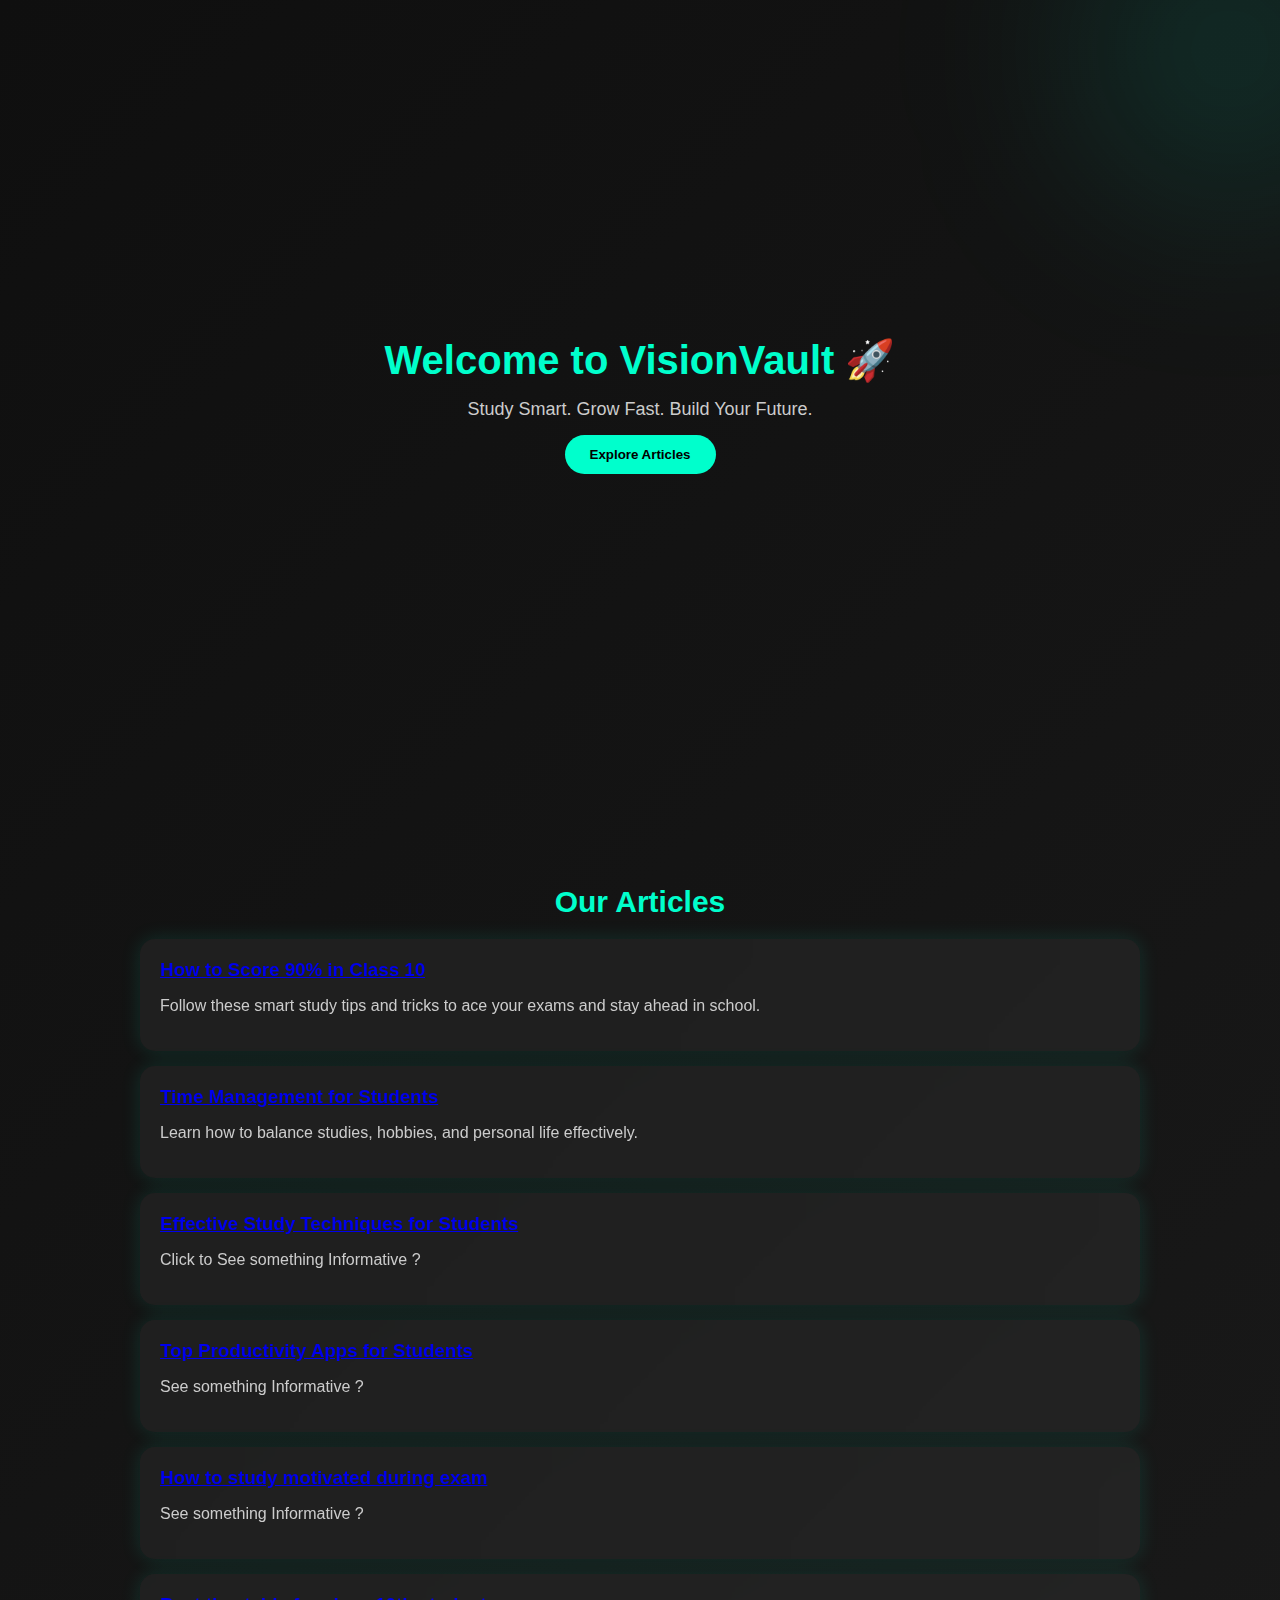
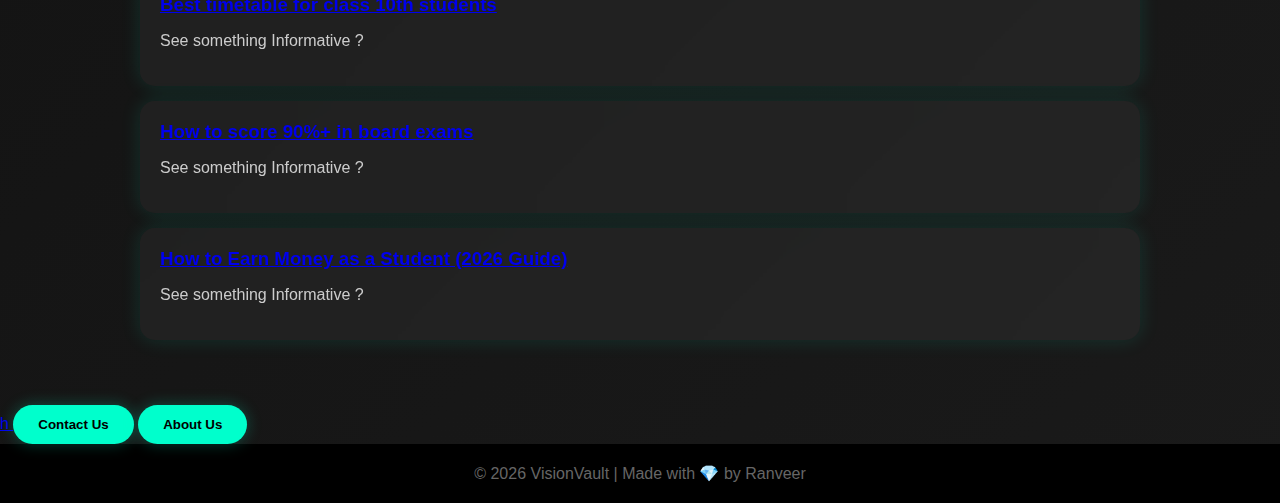
<file: index.html>
<!DOCTYPE html>
<html lang="en">
<head>
  <meta charset="UTF-8">
  <meta name="viewport" content="width=device-width, initial-scale=1.0">
  <title>VisionVault</title>

  <!-- Styles -->
  <style>
    /* Smooth scroll */
    html { scroll-behavior: smooth; }

    /* Body */
    body {
      margin:0;
      font-family: 'Segoe UI', sans-serif;
      background: linear-gradient(135deg,#0f0f0f,#1a1a1a);
      color:white;
    }

    /* Hero Section */
    .hero{
      height:90vh;
      display:flex;
      flex-direction:column;
      justify-content:center;
      align-items:center;
      text-align:center;
      position:relative;
      overflow:hidden;
    }

    .hero h1{
      font-size:40px;
      color:#00ffcc;
      margin:0;
      animation:glow 2s infinite alternate;
    }

    .hero p{
      font-size:18px;
      margin:15px 0;
      color:#ccc;
    }

    .hero button{
      padding:12px 25px;
      background:#00ffcc;
      border:none;
      border-radius:30px;
      font-weight:bold;
      cursor:pointer;
      transition:0.3s;
    }

    .hero button:hover{
      transform:scale(1.1);
      box-shadow:0 0 20px #00ffcc;
    }

    @keyframes glow{
      from{ text-shadow:0 0 10px #00ffcc; }
      to{ text-shadow:0 0 25px #00ffcc; }
    }

    .circle{
      position:absolute;
      width:300px;
      height:300px;
      background:#00ffcc20;
      border-radius:50%;
      filter:blur(100px);
      top:-100px;
      right:-100px;
    }

    /* Articles Section */
    #articles{
      padding:50px 20px;
      max-width:1000px;
      margin:auto;
    }
    #articles h2{
      font-size:30px;
      color:#00ffcc;
      margin-bottom:20px;
      text-align:center;
    }
    .article-card{
      background: rgba(255,255,255,0.05);
      backdrop-filter: blur(15px);
      border-radius:15px;
      padding:20px;
      margin:15px 0;
      box-shadow:0 0 20px #00ffcc20;
    }
    .article-card h3{ color:#00ffcc; margin:0 0 10px 0; }
    .article-card p{ color:#ccc; }

    /* Contact Section */
    #contact{
      padding:50px 20px;
      background:#111;
      text-align:center;
    }
    #contact h2{ color:#00ffcc; margin-bottom:20px; }
    #contact input, #contact textarea{
      width:100%;
      padding:12px;
      margin:10px 0;
      border:none;
      border-radius:10px;
      background:#222;
      color:white;
      outline:none;
      font-size:14px;
    }
    #contact button{
      padding:12px 25px;
      border:none;
      border-radius:30px;
      background:#00ffcc;
      font-weight:bold;
      cursor:pointer;
      transition:0.3s;
    }
    #contact button:hover{
      background:#00ccaa;
      transform:scale(1.05);
      box-shadow:0 0 15px #00ffcc;
    }

    /* Footer */
    footer{
      text-align:center;
      padding:20px;
      background:#000;
      color:#666;
    }

    /* Responsive */
    @media(max-width:600px){
      .hero h1{ font-size:28px; }
      .hero p{ font-size:16px; }
    }
  </style>
</head>

<body>
  <!-- Hero Section -->
  <div class="hero">
    <div class="circle"></div>
    <h1>Welcome to VisionVault 🚀</h1>
    <p>Study Smart. Grow Fast. Build Your Future.</p>
    <a href="#articles"><button>Explore Articles</button></a>
  </div>

  <!-- Articles Section -->
  <div id="articles">
    <h2>Our Articles</h2>

    <div class="article-card">
      <h3> <a href="article.html"> How to Score 90% in Class 10 </a> </h3>
      <p>Follow these smart study tips and tricks to ace your exams and stay ahead in school.</p>
    </div>

    <div class="article-card">
      <h3> <a href="article2.html"> Time Management for Students </a> </h3>
      <p>Learn how to balance studies, hobbies, and personal life effectively.</p>
    </div>

        <div class="article-card">
      <h3> <a href="study-techniques.html"> Effective Study Techniques for Students </a> </h3>
      <p>Click to See something Informative ?</p>
    </div>
    
    <div class="article-card">
      <h3> <a href="productivity-apps.html"> Top Productivity Apps for Students </a> </h3>
      <p>See something Informative ?</p>
    </div>

    <div class="article-card">
      <h3> <a href="exam-motivation.html"> How to study motivated during exam </a> </h3>
      <p>See something Informative ?</p>
    </div>

<div class="article-card">
      <h3> <a href="class10-timetable.html"> Best timetable for class 10th students </a> </h3>
      <p>See something Informative ?</p>
    </div>

    <div class="article-card">
      <h3> <a href="score-90-plus"> How to score 90%+ in board exams </a> </h3>
      <p>See something Informative ?</p>
    </div>

<div class="article-card">
      <h3> <a href="earn-money-student.html"> How to Earn Money as a Student (2026 Guide)</a> </h3>
      <p>See something Informative ?</p>
    </div>
    
    </div>

  <!-- Contact Section -->
  <a href="contact.html"> h <button style="
    padding:12px 25px;
    border:none;
    border-radius:30px;
    background:#00ffcc;
    color:#000;
    font-weight:bold;
    cursor:pointer;
    box-shadow:0 0 15px #00ffcc40;
    transition:0.3s;
  "
  onmouseover="this.style.transform='scale(1.1)'; this.style.background='#00ccaa';"
  onmouseout="this.style.transform='scale(1)'; this.style.background='#00ffcc';"> Contact Us</button></a>
  <a href="about.html">
  <button style="
    padding:12px 25px;
    border:none;
    border-radius:30px;
    background:#00ffcc;
    color:#000;
    font-weight:bold;
    cursor:pointer;
    box-shadow:0 0 15px #00ffcc40;
    transition:0.3s;
  "
  onmouseover="this.style.transform='scale(1.1)'; this.style.background='#00ccaa';"
  onmouseout="this.style.transform='scale(1)'; this.style.background='#00ffcc';">
    About Us
  </button>
</a>
  <!-- Footer -->
  <footer>
    &copy; 2026 VisionVault | Made with 💎 by Ranveer
  </footer>
</body>
</html>
</file>
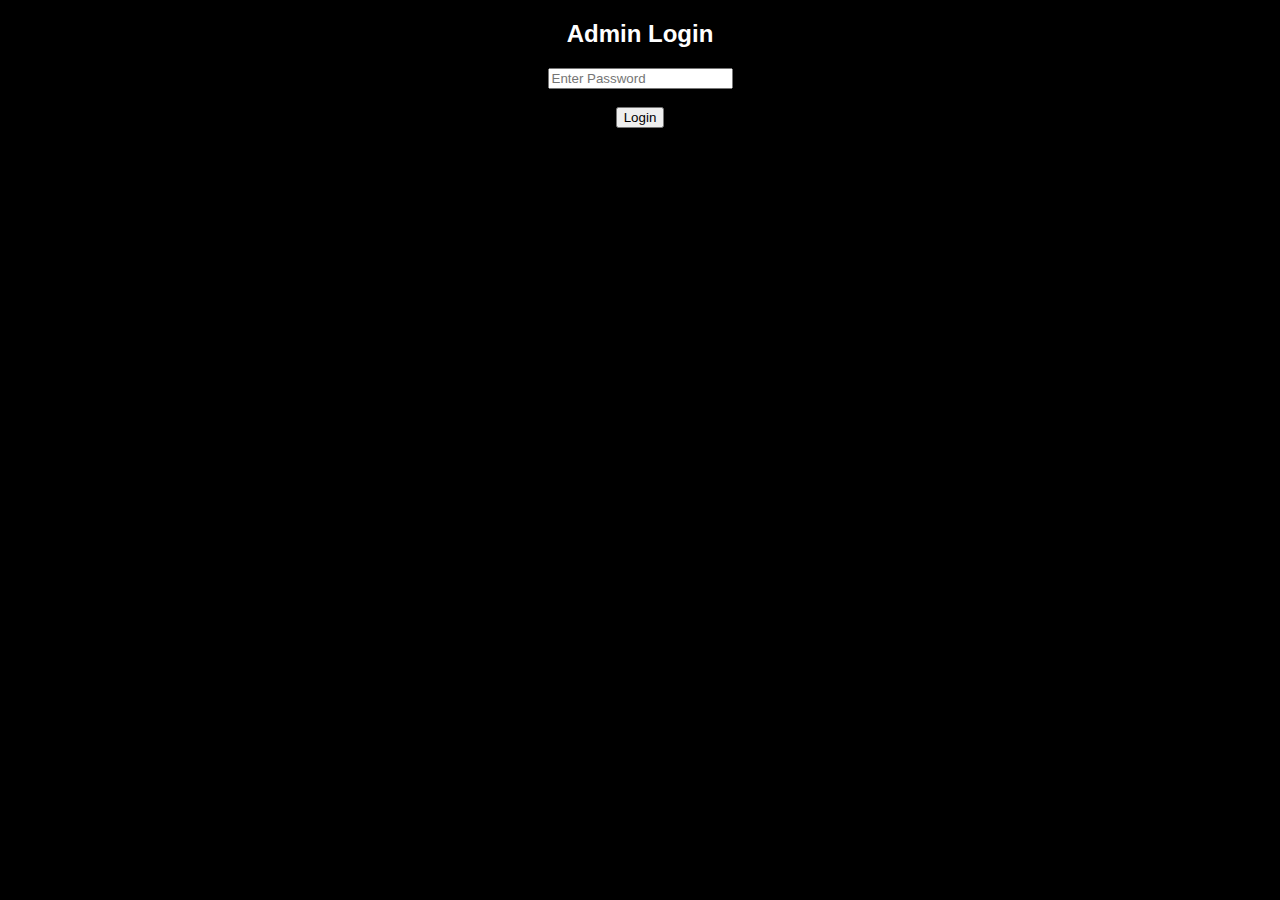
<file: admin.html>
<!DOCTYPE html>
<html>
<head>
<title>Admin Panel</title>
<meta name="viewport" content="width=device-width, initial-scale=1.0">
</head>

<body style="background:black; color:white; text-align:center; font-family:Arial;">

<h2>Admin Login</h2>

<input type="password" id="pass" placeholder="Enter Password">
<br><br>
<button onclick="check()">Login</button>

<script>
function check(){
  var password = document.getElementById("pass").value;

  if(password === "vision123"){
    window.location.href="dashboard.html";
  } else {
    alert("Wrong Password");
  }
}
</script>

</body>
</html>
</file>
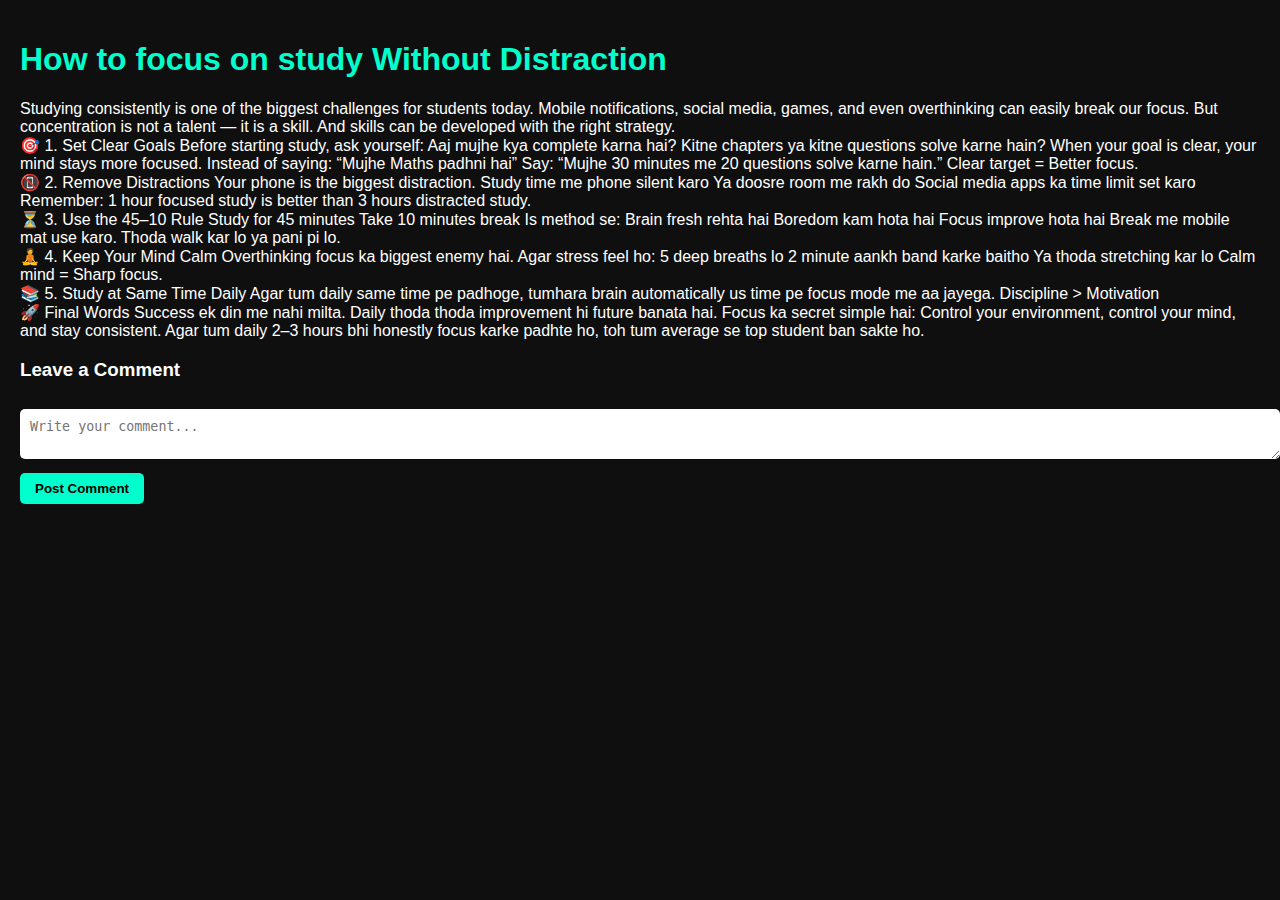
<file: article.html>
<!DOCTYPE html>
<html>
<head>
  <title>How to Focus on Study Without Distraction | Study Tips for Students</title>
  <meta name="viewport" content="width=device-width,intial-scale=1.0">

<meta name="description" content="Learn how to focus on study without distraction. Best study tips for students to improve concentration and score higher in exams.">

<meta name="keywords" content="how to focus on study, study tips for students, how to concentrate on studies, focus tips for students, CBSE study tips">

<meta name="author" content="Ranveer Chaudhary">

<meta name="robots" content="index, follow">

<meta property="og:title" content="How to Focus on Study Without Distraction">
<meta property="og:description" content="Best study tips to improve concentration and score better marks.">
<meta property="og:type" content="article">
  <style>
    body{
      margin:0;
      font-family:Arial;
      background:#0f0f0f;
      color:white;
      padding:20px;
    }

    h1{
      color:#00ffcc;
    }

    textarea{
      width:100%;
      padding:10px;
      border-radius:5px;
      border:none;
      margin-top:10px;
    }

    button{
      margin-top:10px;
      padding:8px 15px;
      background:#00ffcc;
      border:none;
      border-radius:5px;
      font-weight:bold;
    }

    .comment-box{
      margin-top:20px;
      background:#1c1c1c;
      padding:10px;
      border-radius:5px;
    }
  </style>
</head>

<body>

<h1>How to focus on study Without Distraction</h1>
<p>Studying consistently is one of the biggest challenges for students today. Mobile notifications, social media, games, and even overthinking can easily break our focus. But concentration is not a talent — it is a skill. And skills can be developed with the right strategy.
<br>
  🎯 1. Set Clear Goals
Before starting study, ask yourself:
Aaj mujhe kya complete karna hai?
Kitne chapters ya kitne questions solve karne hain?
When your goal is clear, your mind stays more focused.
Instead of saying:
“Mujhe Maths padhni hai”
Say:
“Mujhe 30 minutes me 20 questions solve karne hain.”
Clear target = Better focus. <br>
📵 2. Remove Distractions
Your phone is the biggest distraction.
Study time me phone silent karo
Ya doosre room me rakh do
Social media apps ka time limit set karo
Remember:
1 hour focused study is better than 3 hours distracted study. <br>
⏳ 3. Use the 45–10 Rule
Study for 45 minutes
Take 10 minutes break
Is method se:
Brain fresh rehta hai
Boredom kam hota hai
Focus improve hota hai
Break me mobile mat use karo. Thoda walk kar lo ya pani pi lo.<br>
  
🧘 4. Keep Your Mind Calm
Overthinking focus ka biggest enemy hai.
Agar stress feel ho:
5 deep breaths lo
2 minute aankh band karke baitho
Ya thoda stretching kar lo
Calm mind = Sharp focus. <br>
  
📚 5. Study at Same Time Daily
Agar tum daily same time pe padhoge,
tumhara brain automatically us time pe focus mode me aa jayega.
Discipline > Motivation <br>
🚀 Final Words
Success ek din me nahi milta.
Daily thoda thoda improvement hi future banata hai.
Focus ka secret simple hai:
Control your environment, control your mind, and stay consistent.
Agar tum daily 2–3 hours bhi honestly focus karke padhte ho,
toh tum average se top student ban sakte ho.
</p>

<h3>Leave a Comment</h3>

<textarea id="commentInput" placeholder="Write your comment..."></textarea>
<br>
<button onclick="addComment()">Post Comment</button>

<div id="comments"></div>

<script>
function addComment(){
  var comment = document.getElementById("commentInput").value;
  if(comment == "") return;

  var div = document.createElement("div");
  div.className="comment-box";
  div.innerText = comment;

  document.getElementById("comments").appendChild(div);

  document.getElementById("commentInput").value="";
}
</script>

</body>
</html>
</file>
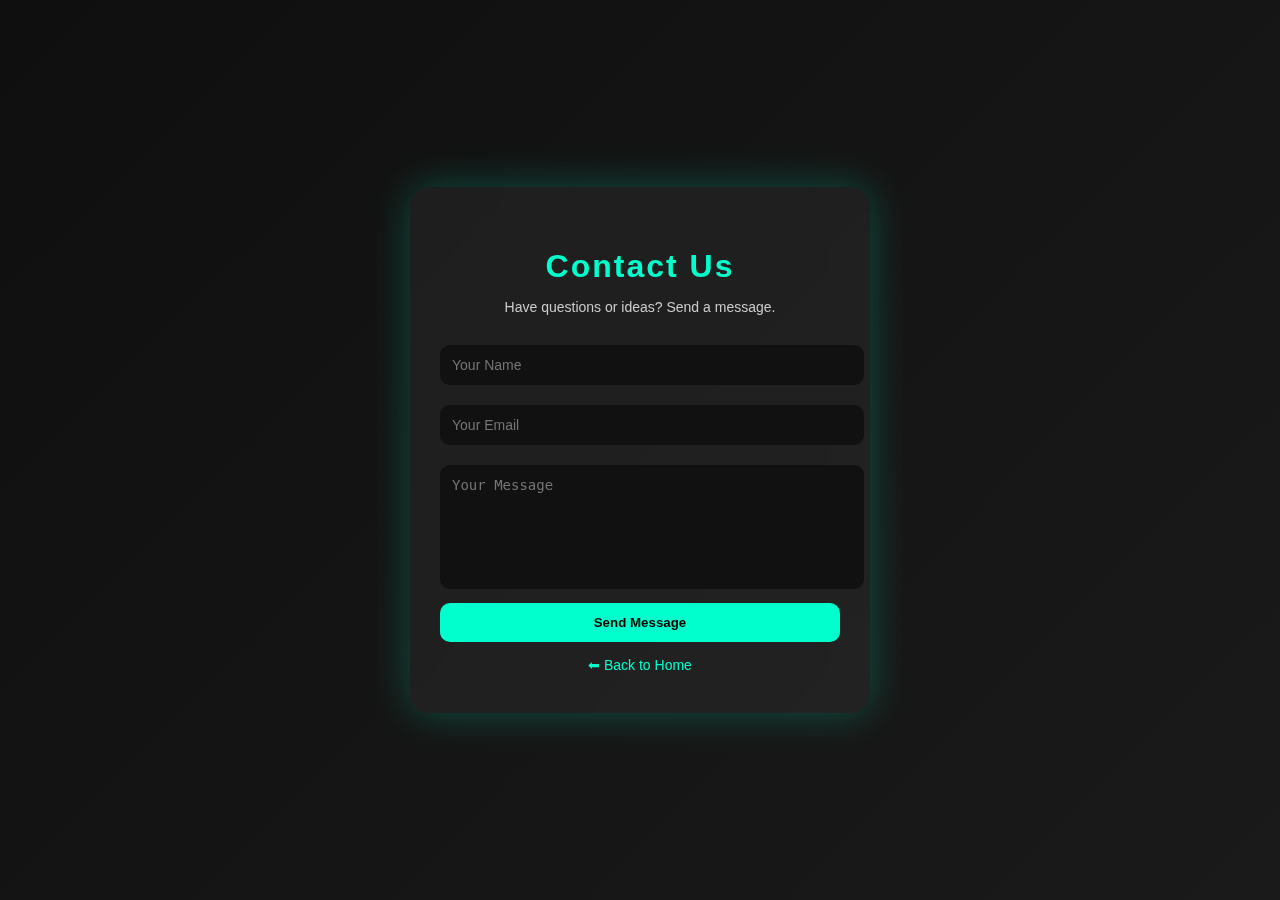
<file: contact.html>
<!DOCTYPE html>
<html>
<head>
  <title>Contact - VisionVault</title>
  <meta name="viewport" content="width=device-width, initial-scale=1.0">

  <style>
    body{
      margin:0;
      font-family: 'Segoe UI', sans-serif;
      background: linear-gradient(135deg,#0f0f0f,#1a1a1a);
      display:flex;
      justify-content:center;
      align-items:center;
      height:100vh;
      color:white;
    }

    .card{
      background: rgba(255,255,255,0.05);
      backdrop-filter: blur(15px);
      padding:40px 30px;
      border-radius:20px;
      width:90%;
      max-width:400px;
      text-align:center;
      box-shadow:0 0 40px #00ffcc40;
      animation:fadeIn 1s ease-in-out;
    }

    h1{
      margin-bottom:10px;
      letter-spacing:2px;
      color:#00ffcc;
    }

    p{
      font-size:14px;
      color:#ccc;
      margin-bottom:20px;
    }

    input, textarea{
      width:100%;
      padding:12px;
      margin:10px 0;
      border:none;
      border-radius:10px;
      background:#111;
      color:white;
      font-size:14px;
      outline:none;
      transition:0.3s;
    }

    input:focus, textarea:focus{
      box-shadow:0 0 10px #00ffcc;
    }

    textarea{
      resize:none;
      height:100px;
    }

    button{
      width:100%;
      padding:12px;
      border:none;
      border-radius:10px;
      background:#00ffcc;
      font-weight:bold;
      cursor:pointer;
      transition:0.3s;
    }

    button:hover{
      background:#00ccaa;
      transform:scale(1.05);
      box-shadow:0 0 15px #00ffcc;
    }

    .back{
      display:block;
      margin-top:15px;
      color:#00ffcc;
      text-decoration:none;
      font-size:14px;
    }

    @keyframes fadeIn{
      from{opacity:0; transform:translateY(20px);}
      to{opacity:1; transform:translateY(0);}
    }

  </style>
</head>

<body>

<div class="card">

<h1>Contact Us</h1>
<p>Have questions or ideas? Send a message.</p>

<form action="https://formsubmit.co/visionvaultofficial" method="POST">

<input type="text" name="name" placeholder="Your Name" required>

<input type="email" name="email" placeholder="Your Email" required>

<textarea name="message" placeholder="Your Message" required></textarea>

<button type="submit">Send Message</button>

</form>

<a href="index.html" class="back">⬅ Back to Home</a>

</div>

</body>
</html>
</file>
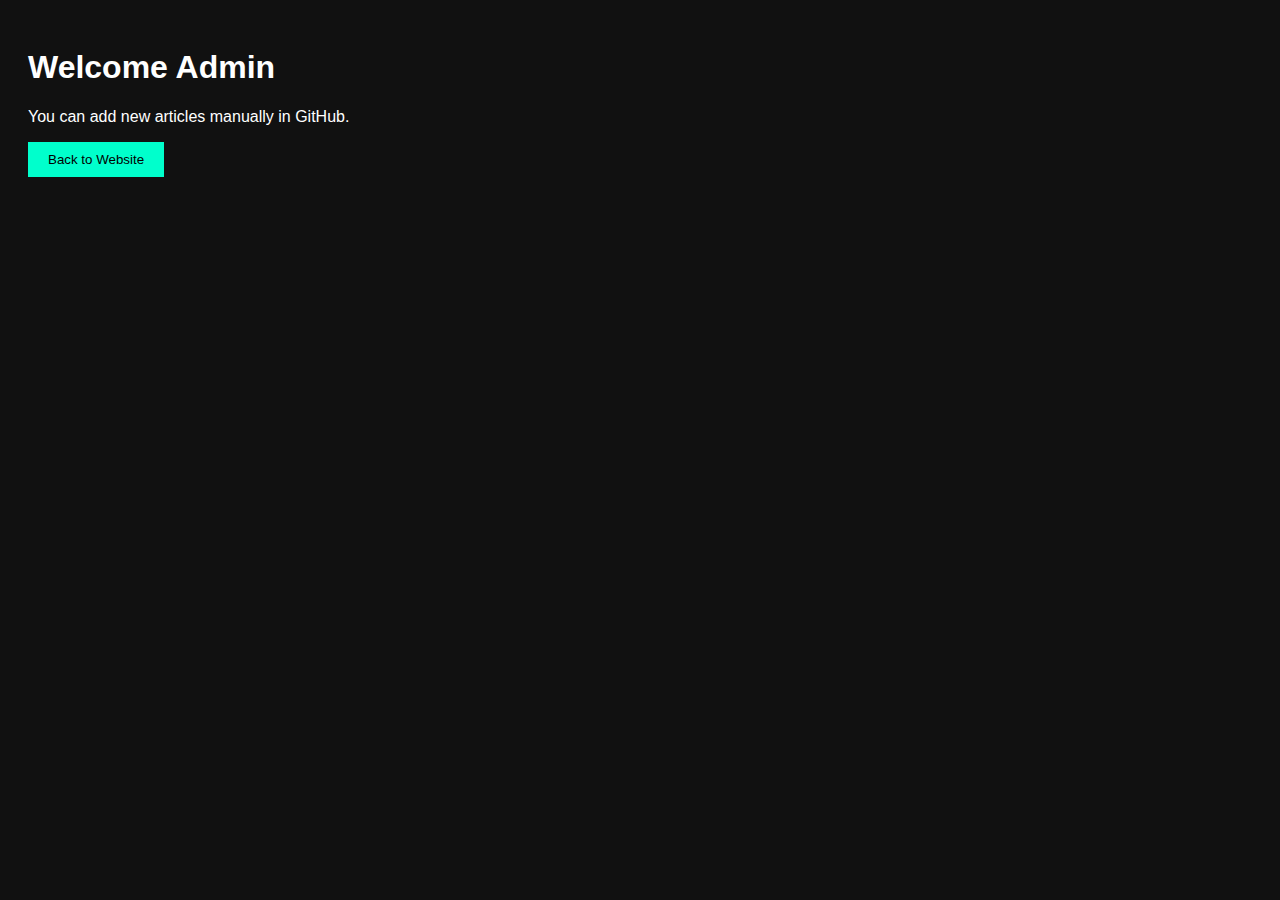
<file: dashboard.html>
<!DOCTYPE html>
<html>
<head>
<title>Dashboard</title>
<meta name="viewport" content="width=device-width, initial-scale=1.0">
</head>

<body style="background:#111; color:white; font-family:Arial; padding:20px;">

<h1>Welcome Admin</h1>

<p>You can add new articles manually in GitHub.</p>

<a href="index.html">
<button style="padding:10px 20px; background:#00ffcc; border:none;">Back to Website</button>
</a>

</body>
</html>
</file>
